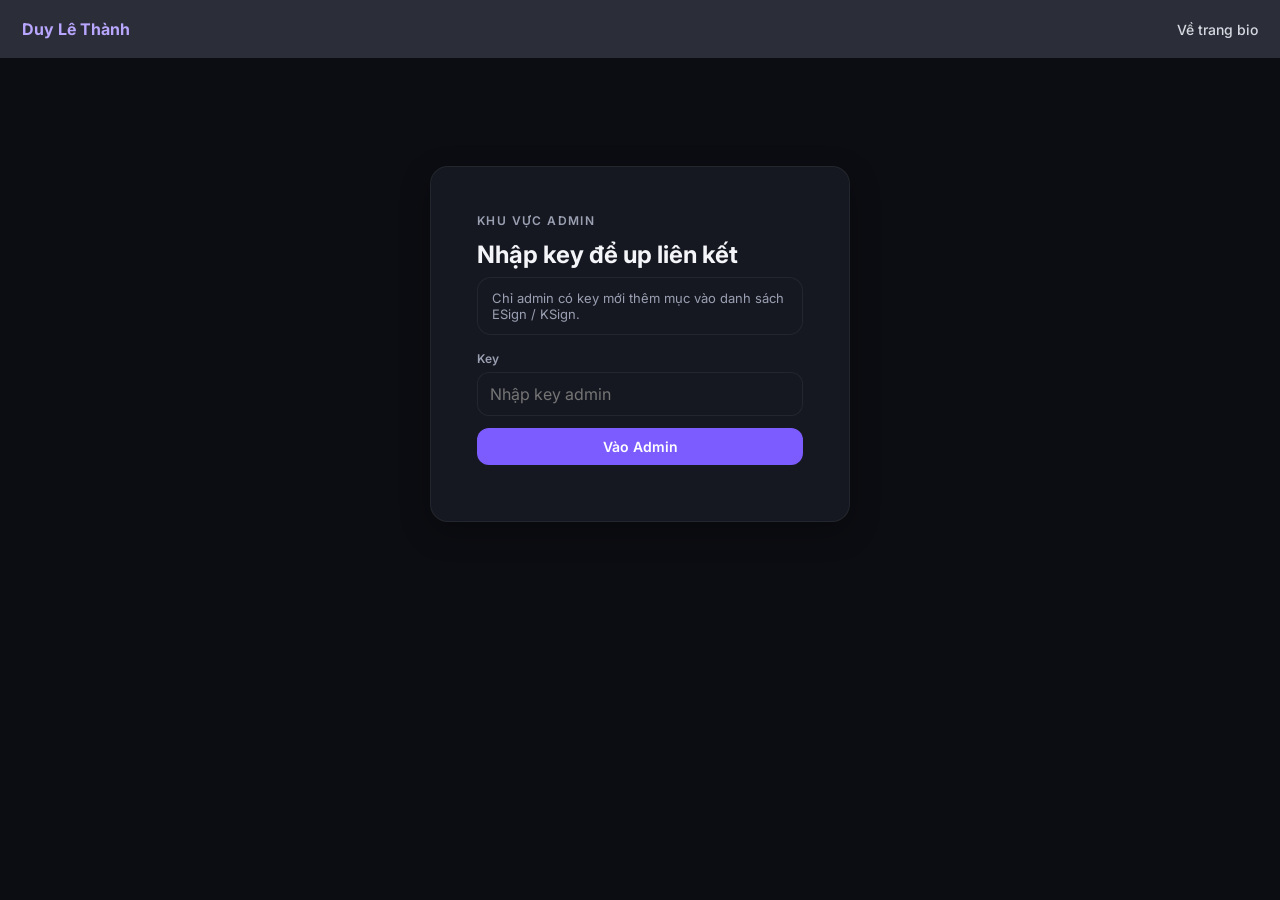
<file: admin.html>
<!DOCTYPE html>
<html lang="vi">
<head>
  <meta charset="UTF-8" />
  <meta name="viewport" content="width=device-width, initial-scale=1.0" />
  <title>Admin · Duy Lê Thành</title>
  <link rel="preconnect" href="https://fonts.googleapis.com" />
  <link href="https://fonts.googleapis.com/css2?family=Inter:wght@400;500;600;700;800&display=swap" rel="stylesheet" />
  <link rel="stylesheet" href="style.css" />
</head>
<body>
  <nav class="nav">
    <a class="brand" href="index.html">Duy Lê Thành</a>
    <div class="nav-links"><a href="index.html">Về trang bio</a></div>
  </nav>
  <main class="wrap" style="padding:28px 0 60px">
    <div id="loginView" class="card-stack login-box">
      <div style="padding:22px">
        <div class="label">Khu vực Admin</div>
        <h2 style="margin-bottom:8px">Nhập key để up liên kết</h2>
        <p class="notice">Chỉ admin có key mới thêm mục vào danh sách ESign / KSign.</p>
        <div class="field"><label>Key</label><input id="password" type="password" placeholder="Nhập key admin" /></div>
        <button class="btn btn-primary" id="loginBtn" type="button" style="width:100%">Vào Admin</button>
        <p id="loginErr" style="color:#fca5a5;margin-top:10px;font-size:13px"></p>
      </div>
    </div>
    <div id="adminView" hidden>
      <div class="label">Admin panel</div>
      <h2 style="margin-bottom:8px">Up liên kết lên danh sách</h2>
      <p class="notice">Mục lưu trên trình duyệt này và hiện ở trang chủ. Tải catalog.json rồi thay file trên repo nếu muốn mọi máy đều thấy.</p>
      <div class="card-stack" style="padding:18px;margin-bottom:18px">
        <h3 style="margin-bottom:12px" id="formTitle">Thêm mục mới</h3>
        <input type="hidden" id="editId" />
        <div class="field"><label>Nhóm</label><select id="group"><option value="esign">ESign</option><option value="ksign">KSign</option></select></div>
        <div class="field"><label>Tiêu đề</label><input id="title" placeholder="Tiêu đề" /></div>
        <div class="field"><label>Mô tả</label><input id="subtitle" placeholder="Mô tả" /></div>
        <div class="field"><label>Link</label><input id="url" placeholder="https://..." /></div>
        <div class="admin-toolbar">
          <button class="btn btn-primary" id="saveBtn" type="button">Lưu lên web</button>
          <button class="btn btn-ghost" id="resetBtn" type="button">Xóa form</button>
        </div>
      </div>
      <div class="admin-toolbar">
        <button class="btn btn-ghost" id="exportBtn" type="button">Tải catalog.json</button>
        <button class="btn btn-danger" id="logoutBtn" type="button">Đăng xuất</button>
      </div>
      <div class="label">Đã up</div>
      <div class="card-stack" id="adminList"></div>
    </div>
  </main>
  <script src="app.js"></script>
  <script>
    const ADMIN_KEY = "duyle";
    const AUTH_KEY = "duy_bio_admin_ok";
    const $ = id => document.getElementById(id);
    document.documentElement.setAttribute("data-theme", localStorage.getItem("theme") || "dark");
    function isAuthed() { return sessionStorage.getItem(AUTH_KEY) === "1"; }
    function showView() { $("loginView").hidden = isAuthed(); $("adminView").hidden = !isAuthed(); if (isAuthed()) renderAdmin(); }
    async function renderAdmin() {
      const items = await Bio.getCatalog();
      const root = $("adminList");
      if (!items.length) { root.innerHTML = '<div class="admin-item">Chưa có mục.</div>'; return; }
      root.innerHTML = items.map(item => `<div class="admin-item"><div class="row"><div><strong>${item.group.toUpperCase()} · ${escapeHtml(item.title)}</strong><div style="color:var(--muted);font-size:12px;margin-top:4px">${escapeHtml(item.url)}</div></div><div style="display:flex;gap:8px"><button class="btn btn-ghost" data-edit="${item.id}" type="button">Sửa</button><button class="btn btn-danger" data-del="${item.id}" type="button">Xóa</button></div></div></div>`).join("");
      root.querySelectorAll("[data-edit]").forEach(btn => btn.onclick = async () => {
        const item = (await Bio.getCatalog()).find(x => x.id === btn.dataset.edit); if (!item) return;
        $("editId").value = item.id; $("group").value = item.group; $("title").value = item.title; $("subtitle").value = item.subtitle; $("url").value = item.url; $("formTitle").textContent = "Sửa mục";
      });
      root.querySelectorAll("[data-del]").forEach(btn => btn.onclick = async () => {
        if (!confirm("Xóa mục này?")) return;
        Bio.saveCatalog((await Bio.getCatalog()).filter(x => x.id !== btn.dataset.del)); renderAdmin();
      });
    }
    function clearForm() { $("editId").value = $("title").value = $("subtitle").value = $("url").value = ""; $("group").value = "esign"; $("formTitle").textContent = "Thêm mục mới"; }
    $("loginBtn").onclick = () => { if ($("password").value.trim() === ADMIN_KEY) { sessionStorage.setItem(AUTH_KEY, "1"); $("loginErr").textContent = ""; showView(); } else $("loginErr").textContent = "Sai key."; };
    $("password").addEventListener("keydown", e => { if (e.key === "Enter") $("loginBtn").click(); });
    $("resetBtn").onclick = clearForm;
    $("logoutBtn").onclick = () => { sessionStorage.removeItem(AUTH_KEY); showView(); };
    $("saveBtn").onclick = async () => {
      const title = $("title").value.trim(); const url = $("url").value.trim();
      if (!title || !url) { alert("Cần tiêu đề và link."); return; }
      const items = await Bio.getCatalog();
      const id = $("editId").value || "item-" + Date.now();
      const item = { id, group: $("group").value, title, subtitle: $("subtitle").value.trim(), url };
      const idx = items.findIndex(x => x.id === id); if (idx >= 0) items[idx] = item; else items.push(item);
      Bio.saveCatalog(items); clearForm(); renderAdmin();
    };
    $("exportBtn").onclick = async () => {
      const payload = { updatedAt: new Date().toISOString(), items: await Bio.getCatalog() };
      const a = document.createElement("a"); a.href = URL.createObjectURL(new Blob([JSON.stringify(payload, null, 2)], { type: "application/json" })); a.download = "catalog.json"; a.click();
    };
    showView();
  </script>
</body>
</html>
</file>
<file: style.css>
:root {
  --purple: #7c5cff;
  --purple-soft: #ece6ff;
  --muted: #6b7280;
  --card: #ffffff;
  --page: #f3f4f8;
  --nav: #2b2e38;
  --hero: #07080d;
  --text: #111318;
  --border: rgba(15, 18, 30, 0.06);
  --shadow: 0 10px 30px rgba(17, 19, 32, 0.08);
}
html[data-theme="dark"] {
  --page: #0c0d12;
  --card: #161821;
  --text: #f4f5f8;
  --muted: #9aa0b2;
  --border: rgba(255,255,255,.06);
  --shadow: 0 10px 30px rgba(0,0,0,.28);
  --purple-soft: rgba(124,92,255,.18);
}
* { box-sizing: border-box; margin: 0; padding: 0; }
html { scroll-behavior: smooth; }
body { font-family: Inter, system-ui, sans-serif; background: var(--page); color: var(--text); min-height: 100vh; }
a { color: inherit; text-decoration: none; }
.nav { position: sticky; top: 0; z-index: 50; height: 58px; display: flex; align-items: center; justify-content: space-between; padding: 0 22px; background: var(--nav); color: #fff; }
.brand { font-weight: 700; color: #b9a6ff; }
.nav-links { display: flex; gap: 22px; align-items: center; font-size: 14px; font-weight: 500; color: #d7d9e2; }
.nav-actions { display: flex; gap: 8px; align-items: center; }
.icon-btn, .lang-btn { width: 36px; height: 36px; border-radius: 999px; border: 1px solid rgba(255,255,255,.16); background: transparent; color: #fff; display: grid; place-items: center; cursor: pointer; }
.hamburger { display: none; width: 36px; height: 36px; border-radius: 10px; border: 1px solid rgba(255,255,255,.16); background: transparent; color: #fff; cursor: pointer; }
.mobile-menu { display: none; position: absolute; left: 12px; right: 12px; top: 64px; background: #1c1f28; border-radius: 14px; padding: 10px; }
.mobile-menu.open { display: block; }
.mobile-menu a { display: block; padding: 12px 14px; color: #eee; border-radius: 10px; }
.hero { background: radial-gradient(900px 420px at 15% 10%, rgba(90, 40, 180, .45), transparent 55%), radial-gradient(800px 380px at 90% 80%, rgba(50, 20, 120, .4), transparent 50%), var(--hero); color: #fff; text-align: center; padding: 72px 20px 56px; }
.avatar-wrap { width: 118px; height: 118px; margin: 0 auto 18px; border-radius: 50%; padding: 4px; background: linear-gradient(180deg, #8ea8ff, #4d4dff); }
.avatar-wrap img, .avatar-fallback { width: 100%; height: 100%; border-radius: 50%; object-fit: cover; background: linear-gradient(145deg, #5b4dff, #2b1f88); display: grid; place-items: center; font-weight: 800; font-size: 36px; color: #fff; }
.name { font-size: 42px; font-weight: 800; display: inline-flex; align-items: center; gap: 8px; }
.verified { width: 22px; height: 22px; border-radius: 50%; background: #3b82f6; display: grid; place-items: center; }
.role { margin-top: 8px; color: #b7a6ff; font-weight: 600; }
.pitch { margin: 18px auto 0; max-width: 540px; color: #c9cdd8; font-size: 15px; line-height: 1.7; }
.socials { margin-top: 22px; display: flex; justify-content: center; gap: 10px; flex-wrap: wrap; }
.social { width: 42px; height: 42px; border-radius: 12px; display: grid; place-items: center; color: #fff; }
.s-x { background: #111; }
.s-gh { background: #24292f; }
.s-tg { background: #229ed9; }
.s-ad { background: #7c5cff; font-size: 11px; font-weight: 700; }
.wrap { width: min(640px, calc(100% - 32px)); margin: 0 auto; }
section { padding: 28px 0 8px; }
.label { font-size: 12px; letter-spacing: 1.4px; font-weight: 600; color: var(--muted); text-transform: uppercase; margin-bottom: 12px; }
.card-stack { background: var(--card); border-radius: 18px; box-shadow: var(--shadow); overflow: hidden; border: 1px solid var(--border); }
.link-row { display: flex; align-items: center; gap: 12px; padding: 14px; border-bottom: 1px solid var(--border); }
.link-row:last-child { border-bottom: 0; }
.ico { width: 38px; height: 38px; border-radius: 12px; display: grid; place-items: center; flex: none; font-size: 16px; background: var(--purple-soft); }
.link-copy { flex: 1; min-width: 0; }
.link-copy strong { display: block; font-size: 14.5px; }
.link-copy span { display: block; font-size: 12px; color: var(--muted); margin-top: 2px; }
.go { width: 34px; height: 34px; border-radius: 10px; background: var(--purple-soft); color: var(--purple); display: grid; place-items: center; flex: none; }
.skill-card { padding: 18px 18px 10px; }
.skill { display: grid; grid-template-columns: 92px 1fr 42px; gap: 10px; align-items: center; margin-bottom: 12px; font-size: 13px; }
.bar { height: 8px; background: color-mix(in srgb, var(--muted) 18%, transparent); border-radius: 99px; overflow: hidden; }
.bar > i { display: block; height: 100%; border-radius: 99px; width: 0; transition: width 1s ease; }
.pct { text-align: right; color: var(--muted); }
.footer { text-align: center; color: var(--muted); padding: 36px 16px 48px; font-size: 13px; line-height: 1.7; }
.legal { display: flex; justify-content: center; gap: 16px; margin: 8px 0 18px; flex-wrap: wrap; }
.btn { display: inline-flex; align-items: center; justify-content: center; gap: 8px; border: 0; border-radius: 12px; padding: 10px 14px; cursor: pointer; font-weight: 600; font-size: 14px; font-family: inherit; }
.btn-primary { background: var(--purple); color: #fff; }
.btn-ghost { background: var(--purple-soft); color: var(--purple); }
.btn-danger { background: #fee2e2; color: #b91c1c; }
.field { display: flex; flex-direction: column; gap: 6px; margin-bottom: 12px; }
.field label { font-size: 12px; color: var(--muted); font-weight: 600; }
.field input { border: 1px solid var(--border); background: var(--card); color: var(--text); border-radius: 12px; padding: 11px 12px; font: inherit; }
.notice { background: var(--card); border: 1px solid var(--border); border-radius: 14px; padding: 12px 14px; font-size: 13px; color: var(--muted); margin-bottom: 16px; }
.admin-toolbar { display: flex; gap: 8px; flex-wrap: wrap; margin: 12px 0 18px; }
.admin-item { padding: 14px; border-bottom: 1px solid var(--border); }
.admin-item .row { display: flex; justify-content: space-between; gap: 10px; align-items: center; }
.login-box { max-width: 420px; margin: 80px auto; padding: 24px; }
@media (max-width: 760px) { .nav-links { display: none; } .hamburger { display: grid; place-items: center; } .name { font-size: 32px; } }
</file>
